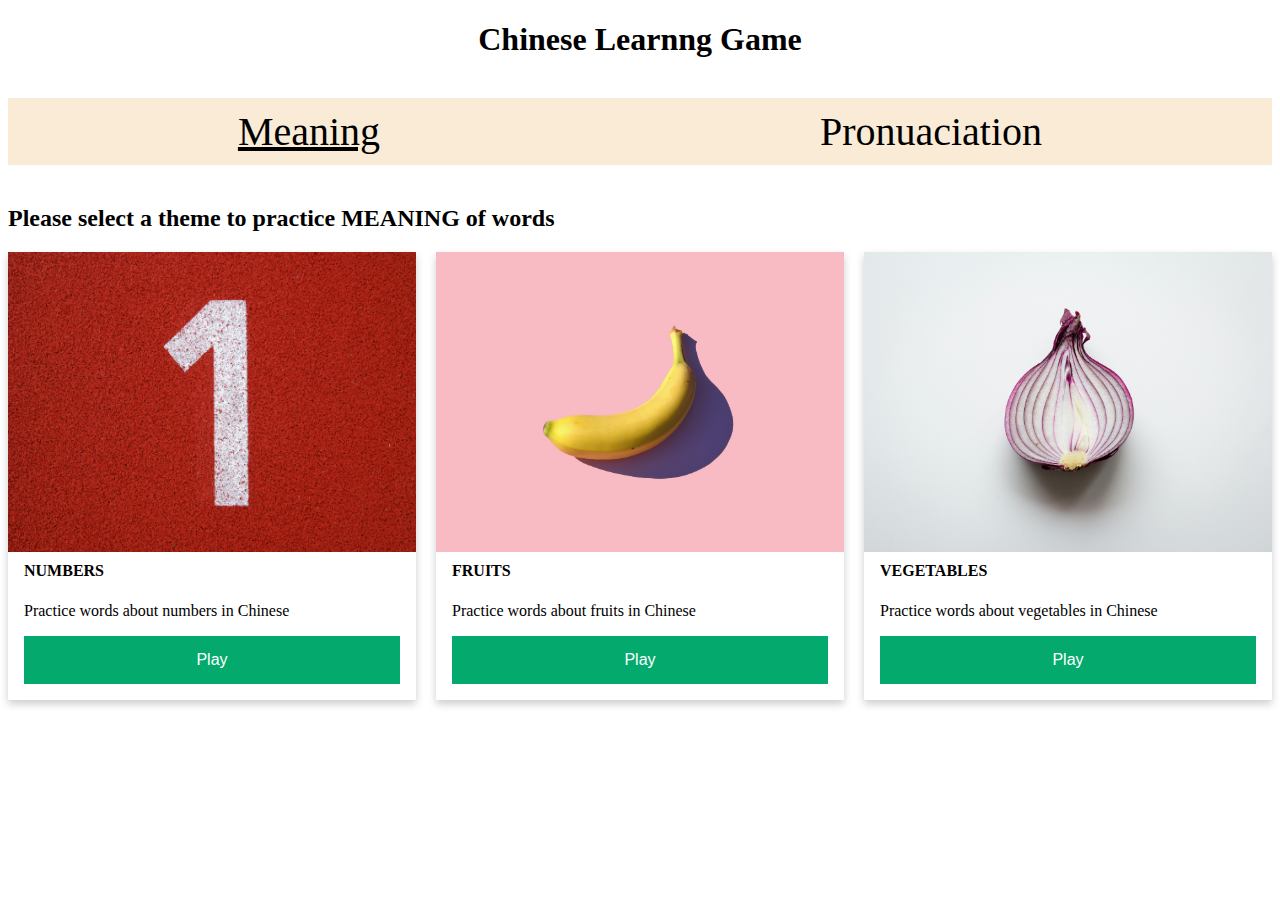
<file: index.html>
<!DOCTYPE html>
<html lang="en">
<head>
    <meta charset="UTF-8">
    <meta name="viewport" content="width=device-width, initial-scale=1.0">
    <link rel="stylesheet" href="./css/style.css">
    <link rel="meaning-number" href="meaning-number.html">
    <script defer src="./js/app.js"></script>
    <link href="tab-2.html">
    <title>Document</title>
</head>
<body>
    
    <header class="header">
        <h1>Chinese Learnng Game</h1>
        <nav>
            <ul class="nav-menu">
              <li><a id="current" href="index.html">Meaning</a></li>
              <li><a href="tab-2.html">Pronuaciation</a></li>
            </ul>
        </nav>
        <h2>Please select a theme to practice MEANING of words</h2>
      </header>

    <div class="cards">

        <div class="card" id="card-1">
            <img src="assest/number.jpg" alt="number" style="width:100%">
            <div class="container">
              <h4><b>NUMBERS</b></h4>
              <p>Practice words about numbers in Chinese</p>
              <button class="play" id="meaning-number-play" onclick="window.location.href='meaning-number.html'">Play</button>
            </div>
          </div>

          <div class="card" id="card-2">
            <img src="assest/fruit.jpg" alt="fruits" style="width:100%">
            <div class="container">
              <h4><b>FRUITS</b></h4>
              <p>Practice words about fruits in Chinese</p>
              <button class="play">Play</button>
            </div>
          </div>

          <div class="card" id="card-3">
            <img src="assest/vegetable.jpg" alt="vegetables" style="width:100%">
            <div class="container">
              <h4><b>VEGETABLES</b></h4>
              <p>Practice words about vegetables in Chinese</p>
              <button class="play">Play</button>
            </div>
          </div>

    </div>
 
    
    
        
    
     
   
 
        
    
    
</body>
</html>
</file>
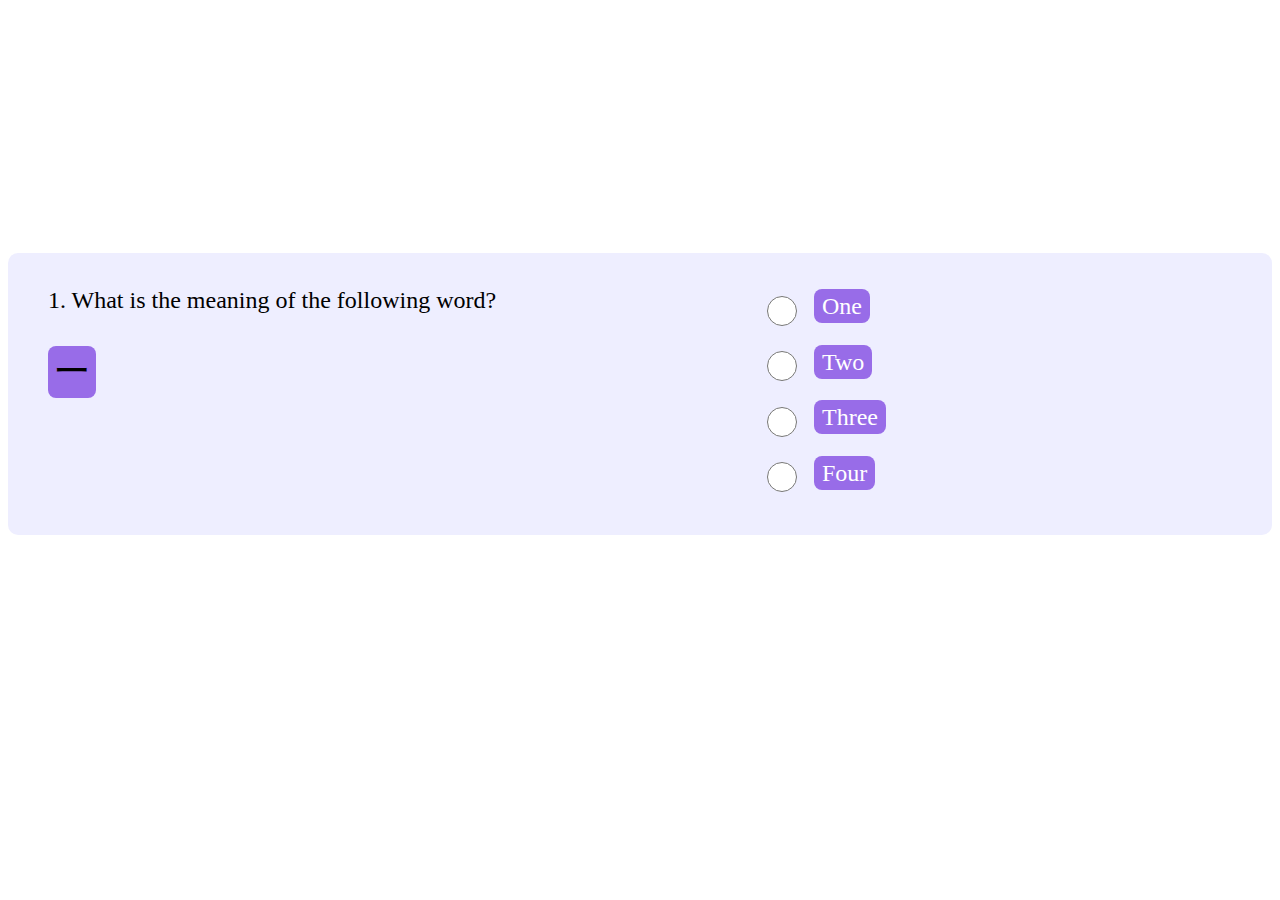
<file: meaning-number.html>
<!DOCTYPE html>
<html lang="en">
<head>
    <meta charset="UTF-8">
    <meta name="viewport" content="width=device-width, initial-scale=1.0">
    <link rel="stylesheet" href="./css/style.css">
    <script defer src="./js/app.js"></script>
    <title>Document</title>
</head>
<body>
    <div class="quiz-container">
        <div class="quiz-1">
            <div class="question">
                <p class="question-text"></p>
                <p class="question-chinese"></p>  
            </div>

            
            <div class="options">

                <div>
                    <input class= "option" type="radio" name="options" value="option1" />
                    <label for="option1" id="option1"></label>
                </div>
                
                <div>
                    <input class= "option" type="radio" name="options" value="option2" />
                    <label for="option2" id="option2"></label>
                </div>
                
                <div>
                    <input class= "option" type="radio" name="options" value="option3" />
                    <label for="option3" id="option3"></label>
                </div>

                <div>
                    <input class= "option" type="radio" name="options" value="option4" />
                    <label for="option4" id="option4"></label>
                </div>
        

                <!-- <label class="option" id="option1" value="correct"> 
                    <input type="radio" value="radio">
                    <span class="checkmark" id="correct fruit">one</span>
                </label>

                <label class="option" id="option2">
                    <input type="radio" name="radio">
                    <span class="checkmark" id="wrong"></span>
                </label>

                <label class="option" id="option3">
                    <input type="radio" name="radio">
                    <span class="checkmark" id="wrong"></span>
                </label>

                <label class="option" id="option4">
                    <input type="radio" name="radio">
                    <span class="checkmark" id="wrong"></span>
                </label> -->

            </div>  

        </div>   

    </div>

    <dialog id="correctModal" class="modal">
        <div class="modal-content">
            <p>Yes! you are correct!</p>
            <button id="correctClose" autofocus>Next ></button>
        </div>
    </dialog>
    
    <dialog id="wrongModal" class="modal">
        <div class="modal-content">
            <p>Oops! You are wrong!</p>
            <button id="wrongClose" autofocus>Next ></button>
        </div>
    </dialog>

    <dialog id="winModal" class="modal">
        <div class="modal-content">
            <!-- <button id="winClose" autofocus>X</button> -->
            <p>Congrats!!!!</p>
            <p>Yout got at least 6/10 correct!</p>
            <image id="winModlImage" src="assest/celebrate.webp"></image>
            <button id="redoBut">Redo the wrongs</button>
            <a href="index.html">
                <button id="backToHome">Back to home</button> 
            </a> 
            <button id="nextLevel">Next level</button>
        </div>
    </dialog>

    <dialog id="loseModal" class="modal">
        <div class="modal-content">
            <!-- <button id="loseClose" autofocus>X</button> -->
            <p>You suck!!!!</p>
            <p>Now go back and redo the wrongs!</p>
            <image id="winModlImage" src="assest/suck.jpg"></image>
            <button id="redoBut">Redo the wrongs</button>
            <a href="index.html">
                <button id="backToHome">Back to home</button> 
            </a>
                
        </div>
    </dialog>

</body>
</html>
</file>
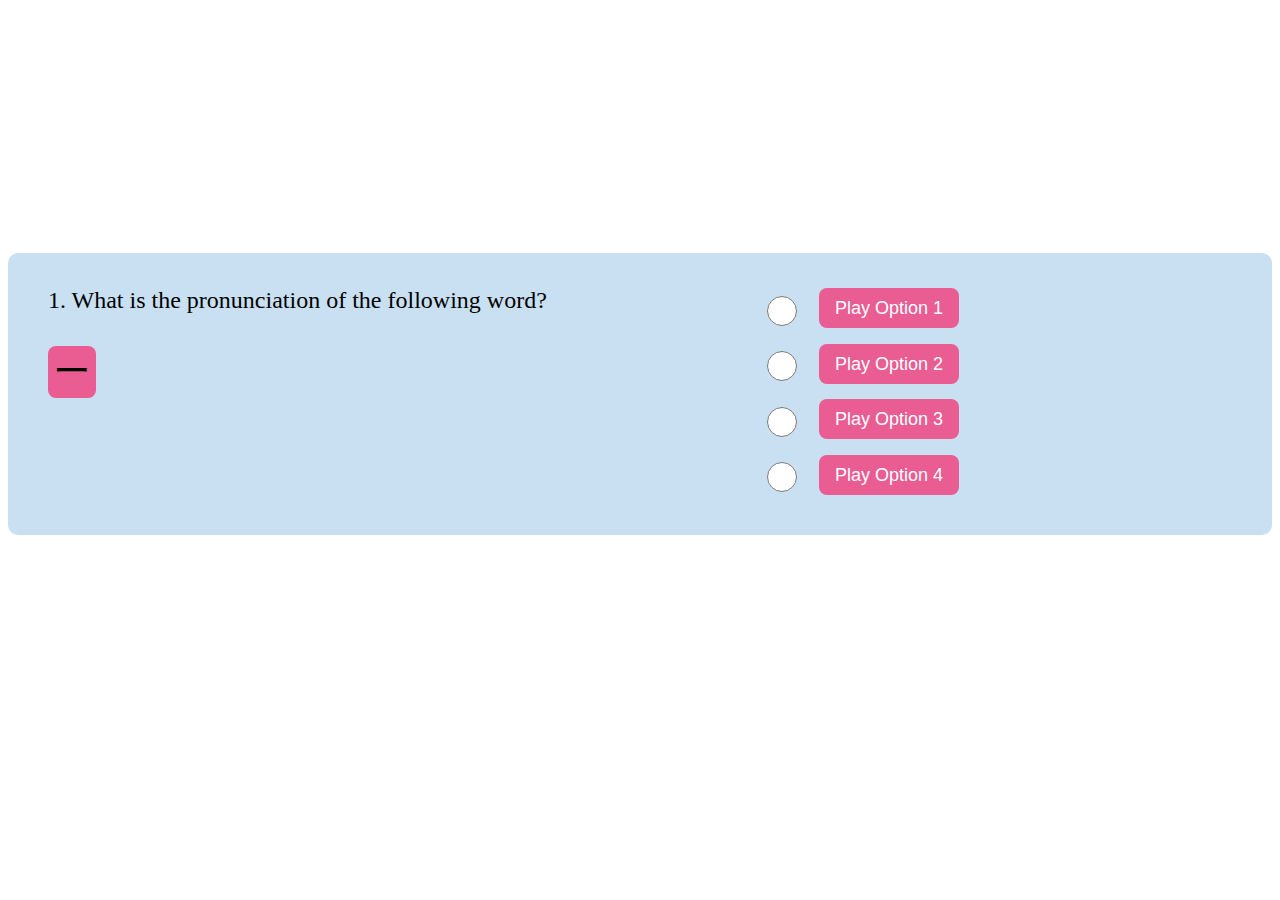
<file: pronuaciation-number.html>
<!DOCTYPE html>
<html lang="en">
<head>
    <meta charset="UTF-8">
    <meta name="viewport" content="width=device-width, initial-scale=1.0">
    <link rel="stylesheet" href="./css/style.css">
    <script defer src="./js/app-2.js"></script>
    <title>Document</title>
</head>
<body>
    <div class="quiz-container">
        <div class="quiz-2">
            <div class="question">
                <p class="question-text"></p>
                <p class="question-chinese-pron"></p>  
            </div>

            <!-- <div>  
                <audio controls src="assest/pronunciation_zh_一.mp3"></audio>       
            </div> -->

            

            
            <div class="options">

                <div>
                    <input class= "option" type="radio" name="options" value="option1" />
                    <button class="playButton" id="option1-pron" type="button" onclick="audio1.play()">Play Option 1</button>
                </div>
                
                <div>
                    <input class= "option" type="radio" name="options" value="option2" />
                    <button class="playButton" id="option2-pron" type="button" onclick="audio2.play()">Play Option 2</button>
                </div>
                
                <div>
                    <input class= "option" type="radio" name="options" value="option3" />
                    <button class="playButton" id="option3-pron" type="button" onclick="audio3.play()">Play Option 3</button>
                </div>

                <div>
                    <input class= "option" type="radio" name="options" value="option4" />
                    <button class="playButton" id="option4-pron" type="button" onclick="audio4.play()">Play Option 4</button>
                </div>
    
            </div>  

        </div>   

    </div>

    <dialog id="correctModal" class="modal">
        <div class="modal-content">
            <button id="correctClose" autofocus>X</button>
            <p>Correct!!!!</p>
        </div>
    </dialog>
    
    <dialog id="wrongModal" class="modal">
        <div class="modal-content">
            <button id="wrongClose" autofocus>X</button>
            <p>Wrong!!!!</p>
        </div>
    </dialog>

    <dialog id="winModal" class="modal">
        <div class="modal-content">
            <!-- <button id="winClose" autofocus>X</button> -->
            <p>Congrats!!!!</p>
            <p>Yout got at least 6/10 correct!</p>
            <image id="winModlImage" src="assest/celebrate.webp"></image>
            <button id="redoBut">Redo the wrongs</button>
            <button id="backToHome">Back to home</button>
            <button id="nextLevel">Next level</button>
        </div>
    </dialog>

    <dialog id="loseModal" class="modal">
        <div class="modal-content">
            <!-- <button id="loseClose" autofocus>X</button> -->
            <p>You suck!!!!</p>
            <p>Now go back and redo the wrongs!</p>
            <image id="loseModlImage" src="assest/suck.jpg"></image>
            <button id="redoBut">Redo the wrongs</button>
            <button id="backToHome">Back to home</button>
        </div>
    </dialog>

</body>
</html>
</file>
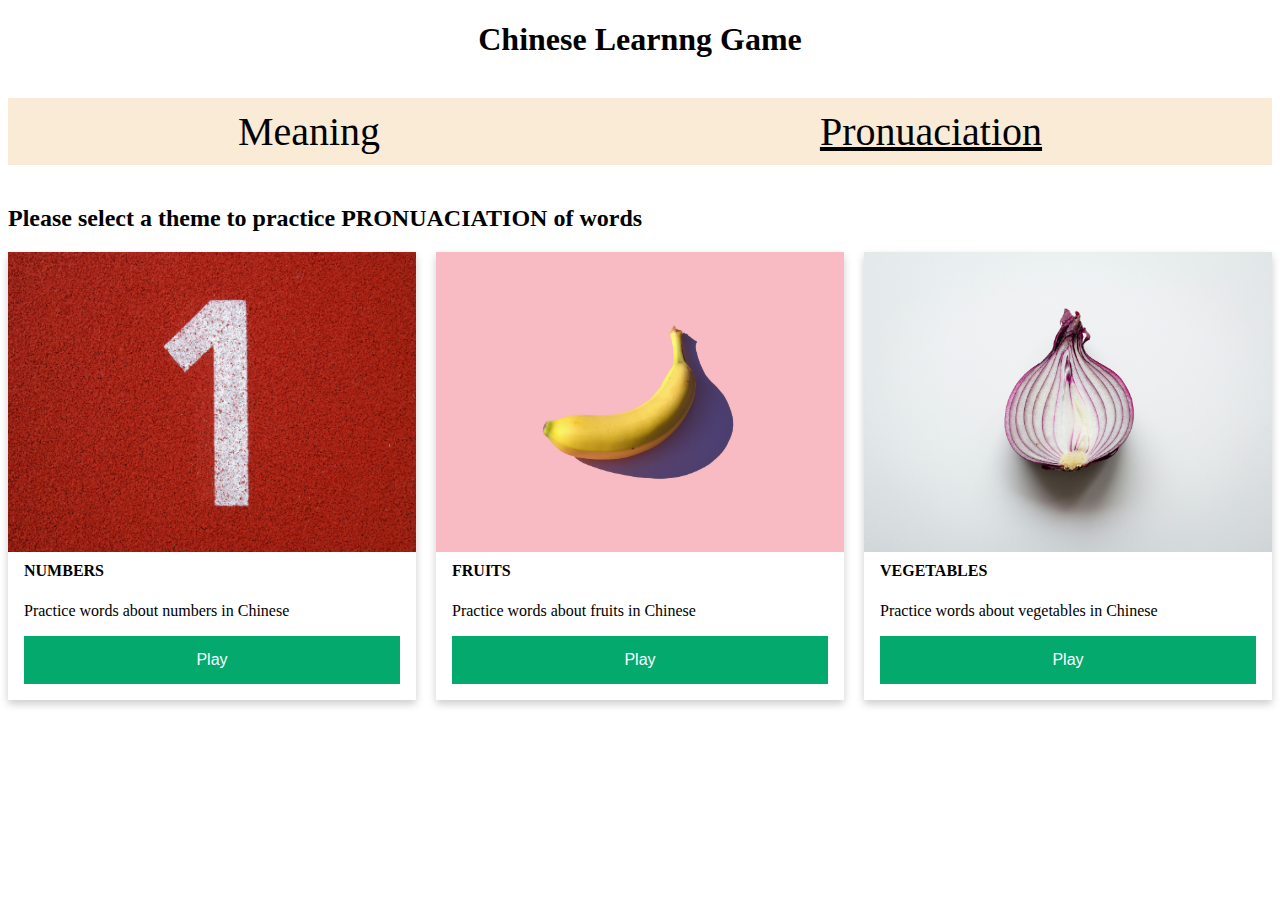
<file: tab-2.html>
<!DOCTYPE html>
<html lang="en">
<head>
    <meta charset="UTF-8">
    <meta name="viewport" content="width=device-width, initial-scale=1.0">
    <link rel="stylesheet" href="./css/style.css">
    <script defer src="./js/app.js"></script>
    <link href="index.html">
    <title>Document</title>
</head>
<body>


    <header class="header">
        <h1>Chinese Learnng Game</h1>
        <nav>
            <ul class="nav-menu">
              <li><a href="index.html">Meaning</a></li>
              <li><a id="current" href="tab-2.html">Pronuaciation</a></li>
            </ul>
        </nav>
        <h2>Please select a theme to practice PRONUACIATION of words</h2>
      </header>


    <div class="cards">

        <div class="card" id="card-1">
            <img src="assest/number.jpg" alt="number" style="width:100%">
            <div class="container">
              <h4><b>NUMBERS</b></h4>
              <p>Practice words about numbers in Chinese</p>
              <button class="play" id="meaning-number-play" onclick="window.location.href='pronuaciation-number.html'">Play</button>
            </div>
        </div>

          <div class="card" id="card-2">
            <img src="assest/fruit.jpg" alt="fruits" style="width:100%">
            <div class="container">
              <h4><b>FRUITS</b></h4>
              <p>Practice words about fruits in Chinese</p>
              <button class="play">Play</button>
            </div>
          </div>

          <div class="card" id="card-3">
            <img src="assest/vegetable.jpg" alt="vegetables" style="width:100%">
            <div class="container">
              <h4><b>VEGETABLES</b></h4>
              <p>Practice words about vegetables in Chinese</p>
              <button class="play">Play</button>
            </div>
          </div>


          
    </div>
   
 
        
    
    
</body>
</html>
</file>
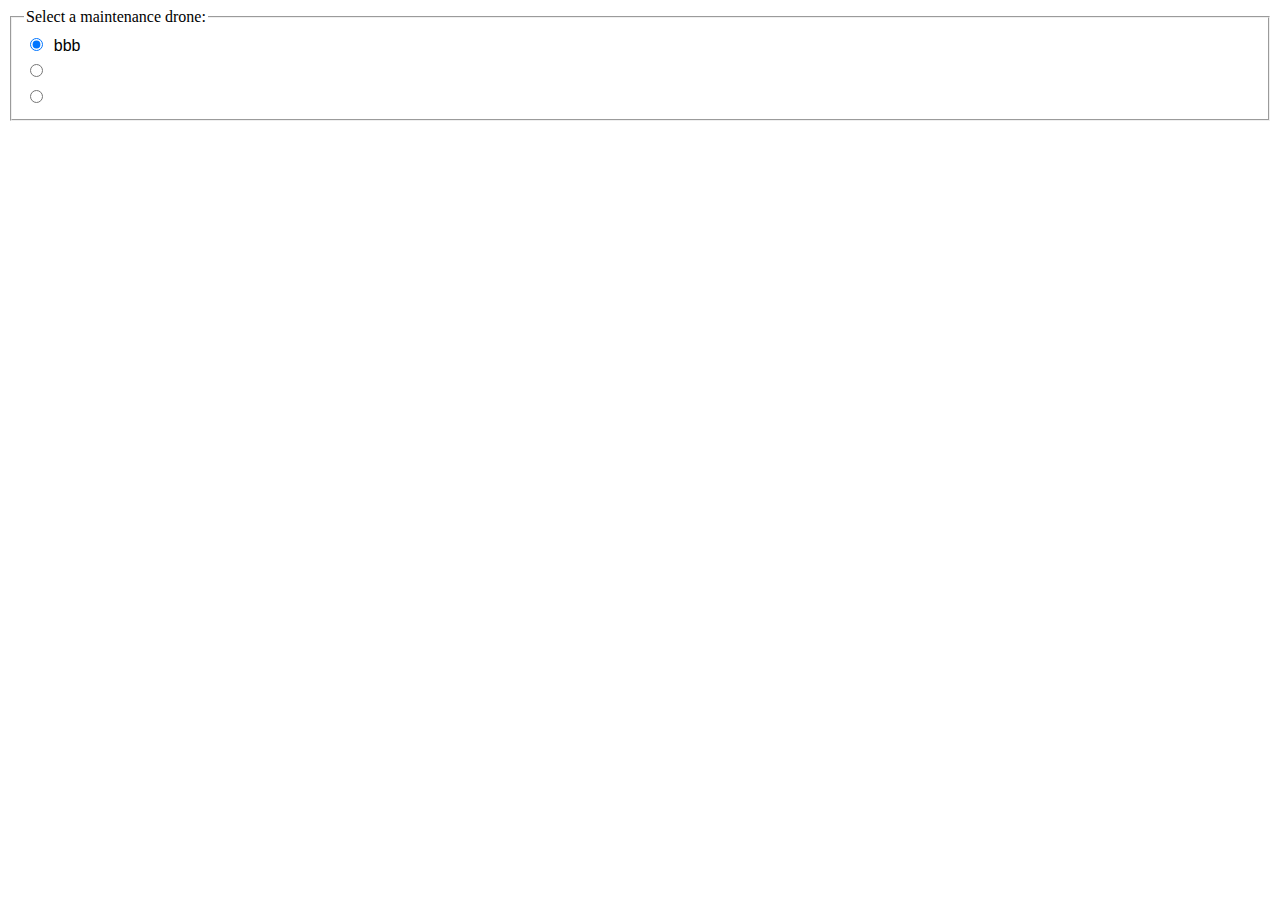
<file: test.html>
<!DOCTYPE html>
<html lang="en">
<head>
    <meta charset="UTF-8">
    <meta name="viewport" content="width=device-width, initial-scale=1.0">
    <script defer src="./js/test.js"></script>
    <link rel="stylesheet" href="./css/test.css">

    <title>Document</title>
</head>
<body>
    <fieldset>
        <legend>Select a maintenance drone:</legend>
      
        <div>
          <input type="radio"  name="drone" value="huey" checked />
          <label for="huey" id="huey"></label>
        </div>
      
        <div>
          <input type="radio" id="dewey" name="drone" value="dewey" />
          <label for="dewey"></label>
        </div>

        <div>
          <input type="radio" id="louie" name="drone" value="louie" />
          <label for="louie"></label>
        </div>

    </fieldset>
    
</body>
</html>
</file>
<file: css/style.css>
h1{
    text-align: center;
}
.nav-menu{
    font-size: 40px;
    background-color: antiquewhite;
    padding: 10px;
    list-style:none;
    display: flex;
    flex-direction: row;
    justify-content: space-around;
  }
  
  .nav-menu a{
    text-decoration: none;
    color: black;
    font-size:100%;
    vertical-align:baseline;
    background:transparent;
  }
  
  .nav-menu a#current{
    text-decoration: underline;
    color: black;
  }
  
  .nav-menu a:hover{
    text-decoration: underline;
    color: black;
    text-transform: uppercase;
  }
  
.cards {
    display: grid;
    grid-template-columns: repeat(3, 1fr);
    gap: 80px 20px;
}

.card {
    width: 100%;
    height:fit-content;
    box-shadow: 0 4px 8px 0 rgba(0,0,0,0.2);
    transition: 0.3s;
  }
  
  
.card:hover {
    box-shadow: 0 8px 16px 0 rgba(0,0,0,0.2);
  }
  
img {
    float: left;
    width:  100%;
    height: 300px;
    padding-bottom: 10px;
}
 
.container {
    height: 50%;
    padding: 16px 16px;
  }

.play {
    background-color: #04AA6D; /* Green */
    border: none;
    color: white;
    padding: 15px 32px;
    text-align: center;
    text-decoration: none;
    display: inline-block;
    font-size: 16px;
    width: 100%;
  }

/* style for meaning-number.html below */
.quiz-container{
    height: 100%; 
    margin-top: 20%;
    
}

.quiz-1{
    display: flex;
    flex-direction: row;
    justify-content: space-between;
    background-color:#eef;
    border-radius: 10px;
    padding: 10px 40px;  
}

.question{
    width: 60%;   
}
.question-text{
  font-size: x-large;
}
.question-chinese{
  font-size: xx-large;
  font-family: 'Microsoft YaHei';
  font-weight: bolder;
  width: fit-content;
  background-color: #986ce8;
  border-radius: 8px;
  padding: 4px 8px;
}

/* style for radio button */
.options {
  width: 40%;
  height: 100%;
  padding: 20px;
}

#option1 {
  background-color: #986ce8;
  border-radius: 8px;
  padding: 4px 8px;
}

#option2 {
  background-color: #986ce8;
  border-radius: 8px;
  padding: 4px 8px;
}
#option3 {
  background-color: #986ce8;
  border-radius: 8px;
  padding: 4px 8px;
}
#option4 {
  background-color: #986ce8;
  border-radius: 8px;
  padding: 4px 8px;
}

label {
  font-size: x-large;
  color: #FFFFFF;
}
input {
  margin: 0.8rem;
  height:30px; 
  width:30px; 
  vertical-align: middle;
}


/* style for model*/
.modal {
    margin: 15% auto; /* 15% from the top and centered */
    padding: 20px;
    width: 80%;
    font-size: larger;
}

::backdrop {
    background-color: #000;
    opacity: 0.5;
  }

#correctModal {
  background-color: rgb(146, 247, 213);
  border-color:white;
  border-width: 1px;
  border-radius: 10px;
  font-size: large;
}

#wrongModal {
  background-color:rgb(253, 97, 97);
  border-color:white;
  border-width: 1px;
  border-radius: 10px;
  font-size: large;
}

#winModal {
  width: 45%;
  background-color: rgb(146, 247, 213);
  border-color:white;
  border-width: 1px;
  border-radius: 10px;
  font-size: x-large;
}

#winModlImage {
  width: fit;
  height: auto;
  border-radius: 5px;
}

#loseModal {
  width: 45%;
  background-color: rgb(253, 97, 97);
  border-color:white;
  border-width: 1px;
  border-radius: 10px;
  font-size: x-large;
}

#loseModlImage {
  width: fit;
  height: auto;
  border-radius: 5px;
}

#correctClose,
#wrongClose {
  background-color:white;
  border-radius: 2px;
  border-style: none;
  box-sizing: border-box;
  color: black;
  cursor: pointer;
  display: inline-block;
  font-size: large;
  font-weight: 500;
  height: 30px;
  transition: color 100ms;
}

#redoBut,
#backToHome,
#nextLevel {
  background-color: white;
  border-radius: 2px;
  border-style: none;
  box-sizing: border-box;
  color: black;
  cursor: pointer;
  display: inline-block;
  font-size: small;
  font-weight: 500;
  height: 30px;
  transition: color 100ms;
}

#correctClose:hover,
#wrongClose:hover,
#redoBut:hover,
#backToHome:hover {
  background-color:rgb(233, 219, 219);
}

/* style for pronuacition-number below*/
.question-chinese-pron{
  font-size: xx-large;
  font-family: 'Microsoft YaHei';
  font-weight: bolder;
  width: fit-content;
  background-color: #e95d93;
  border-radius: 8px;
  padding: 4px 8px;
}

.lable {
  display: flex;
  flex-direction: row;

}

.quiz-2{
  display: flex;
  flex-direction: row;
  justify-content: space-between;
  background-color:#c9e0f3;
  border-radius: 10px;
  padding: 10px 40px;  
}

.playButton {
  background-color: #e95d93;
  border-radius: 8px;
  border-style: none;
  box-sizing: border-box;
  color: #FFFFFF;
  cursor: pointer;
  display: inline-block;
  font-size: large;
  font-weight: 500;
  height: 40px;
  line-height: 20px;
  list-style: none;
  margin: 5px;
  outline: none;
  padding: 10px 16px;
  position: relative;
  text-align: center;
  text-decoration: none;
  transition: color 100ms;
  vertical-align: baseline;
  user-select: none;
  -webkit-user-select: none;
  touch-action: manipulation;
}
.playButton:hover,
.playButton:focus {
  background-color: #F082AC;
}
</file>
<file: css/test.css>
p,
label {
  font:
    1rem 'Fira Sans',
    sans-serif;
}

input {
  margin: 0.4rem;
}
</file>
